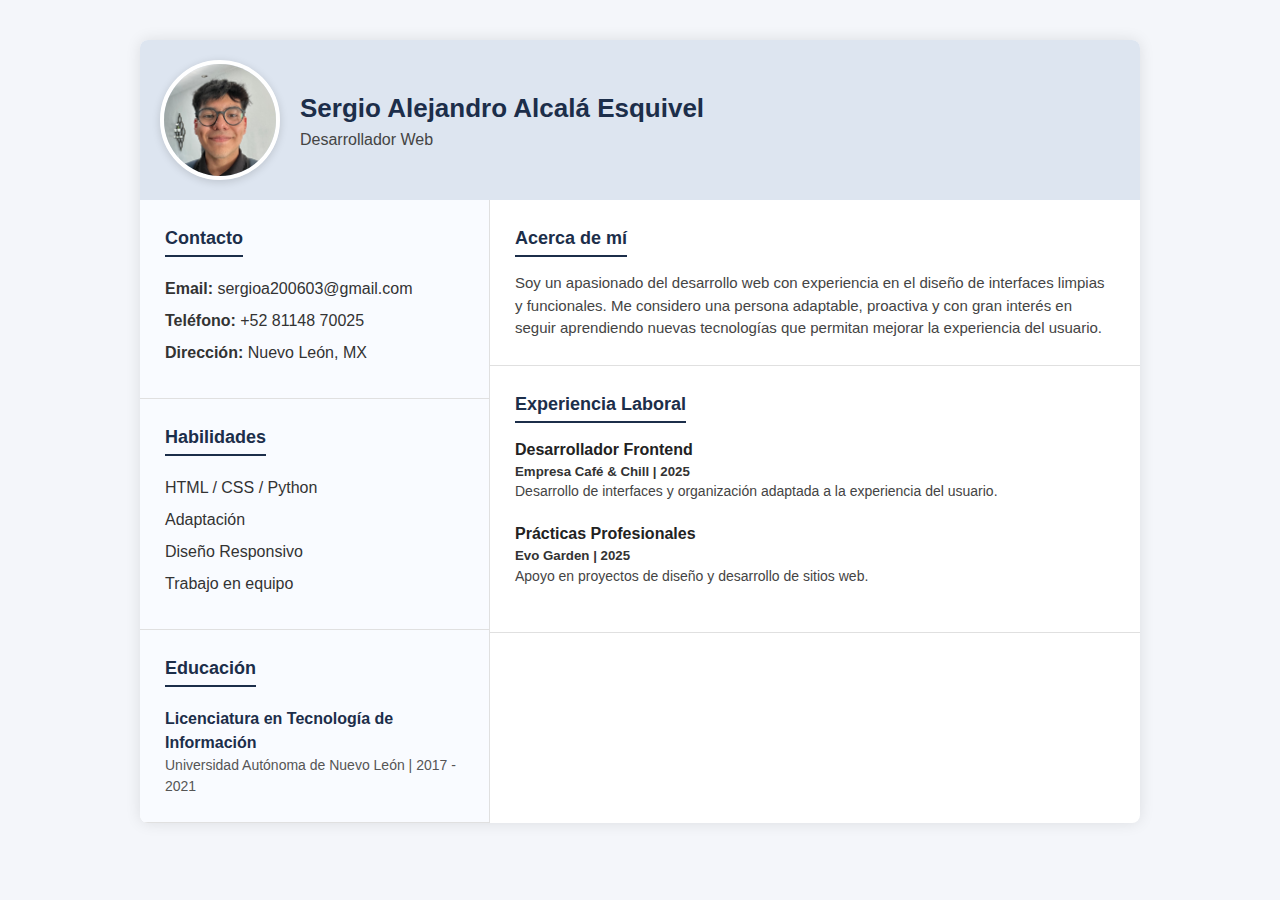
<file: cv/index.html>
<!DOCTYPE html>
<html lang="es">
<head>
    <meta charset="UTF-8">
    <meta name="viewport" content="width=device-width, initial-scale=0.5">
    <title>Currículum Vitae</title>
    <link rel="stylesheet" href="assets/css/style.css">
    <link rel="shortcut icon" href="assets/img/curriculum-vitae.svg" type="image/x-icon">
</head>
<body>
    <div class="cv-container">
        <header>
            <img src="assets/img/sergio.jpg" alt="Foto de perfil">
            <div>
                <h1>Sergio Alejandro Alcalá Esquivel</h1>
                <h2>Desarrollador Web</h2>
            </div>
        </header>
        <div class="columna-izquierda">
            <section class="info-personal">
                <h3>Contacto</h3>
                <ul>
                    <li><strong>Email:</strong> sergioa200603@gmail.com</li>
                    <li><strong>Teléfono:</strong> +52 81148 70025</li>
                    <li><strong>Dirección:</strong> Nuevo León, MX</li>
                </ul>
            </section>
            <section class="habilidades">
                <h3>Habilidades</h3>
                <ul>
                    <li>HTML / CSS / Python</li>
                    <li>Adaptación</li>
                    <li>Diseño Responsivo</li>
                    <li>Trabajo en equipo</li>
                </ul>
            </section>
            <section class="educacion">
                <h3>Educación</h3>
                <div class="item">
                    <h4>Licenciatura en Tecnología de Información</h4>
                    <p>Universidad Autónoma de Nuevo León | 2017 - 2021</p>
                </div>
            </section>
        </div>
        <div class="columna-derecha">
            <section class="perfil">
                <h3>Acerca de mí</h3>
                <p>
                    Soy un apasionado del desarrollo web con experiencia en el diseño de interfaces limpias 
                    y funcionales. Me considero una persona adaptable, proactiva y con gran interés en seguir 
                    aprendiendo nuevas tecnologías que permitan mejorar la experiencia del usuario.
                </p>
            </section>
            <section class="experiencia">
                <h3>Experiencia Laboral</h3>
                <div class="item">
                    <h4>Desarrollador Frontend</h4>
                    <h5>Empresa Café & Chill | 2025 </h5>
                    <p>Desarrollo de interfaces y organización adaptada a la experiencia del usuario.</p>
                </div>
                <div class="item">
                    <h4>Prácticas Profesionales</h4>
                    <h5>Evo Garden | 2025</h5>
                    <p>Apoyo en proyectos de diseño y desarrollo de sitios web.</p>
                </div>
            </section>
        </div>
    </div>
</body>
</html>
</file>
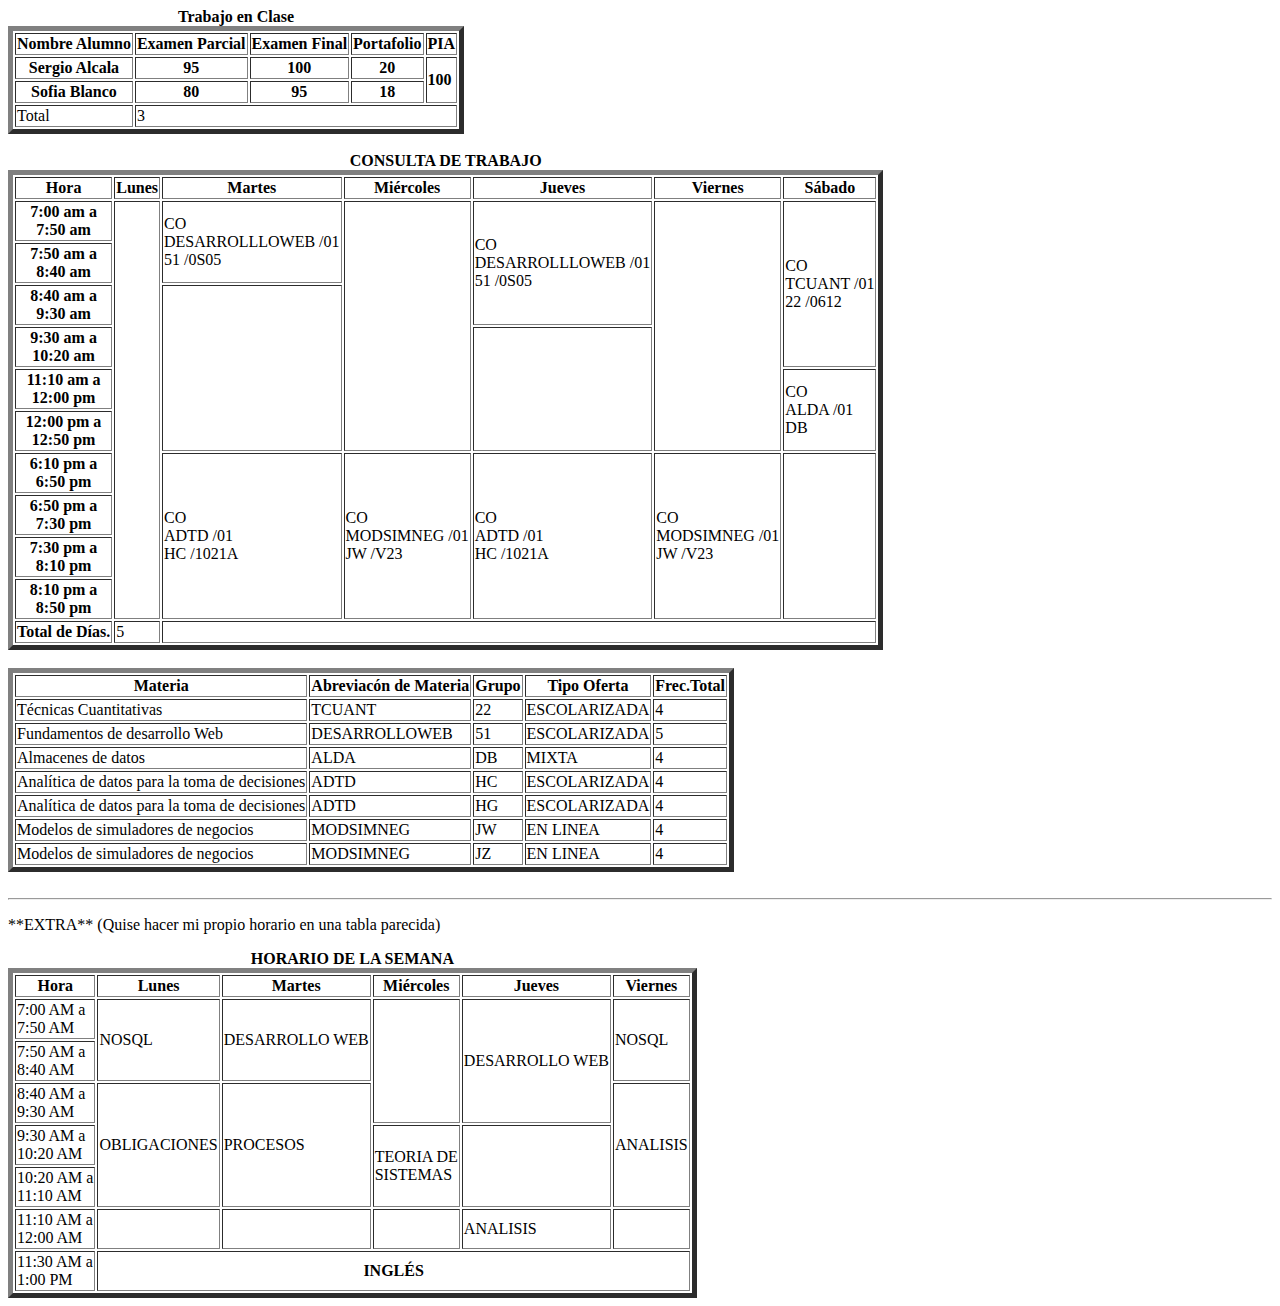
<file: horario.html>
<!DOCTYPE html>
<html lang="esp">
<head>
    <meta charset="UTF-8">
    <meta name="viewport" content="width=device-width, initial-scale=1.0">
    <title>Horario</title>
</head>
<body>
        <table Border="5">
            <caption><b>Trabajo en Clase</b></caption>
                <thead>
                    <tr>
                        <th>Nombre Alumno</th>
                        <th>Examen Parcial</th>
                        <th>Examen Final</th>
                        <th>Portafolio</th>
                        <th>PIA</th>
                    </tr>
                </thead>
                <tbody>
                    <tr>
                        <th>Sergio Alcala</th>
                        <th>95</th>
                        <th>100</th>
                        <th>20</th>
                        <td rowspan="2"><b>100</b></td>
                    </tr>
                    <tr>
                        <th>Sofia Blanco</th>
                        <th>80</th>
                        <th>95</th>
                        <th>18</th>
                    </tr>
                </tbody>
                <tfoot>
                    <tr>
                        <td>Total</td>
                        <td colspan="4">3</td>
                    </tr>
                </tfoot>
            </table>

        <!--EJERCICIO DE CLASE-->
        <br>
        <table Border="5">
            <caption><b>CONSULTA DE TRABAJO</b></caption>
                <thead>
                    <tr>
                        <th>Hora</th>
                        <th>Lunes</th>
                        <th>Martes</th>
                        <th>Miércoles</th>
                        <th>Jueves</th>
                        <th>Viernes</th>
                        <th>Sábado</th>
                    </tr>
                </thead>
                <tbody>
                    <tr>
                        <th>7:00 am a <br> 7:50 am</th>
                        <td rowspan=" 10 "></td>
                        <td rowspan="2">CO<br>DESARROLLLOWEB /01<br>51 /0S05</td>
                        <td rowspan = "6"></td>
                        <td rowspan="3">CO<br>DESARROLLLOWEB /01<br>51 /0S05</td>
                        <td rowspan = "6"></td>
                        <td rowspan="4">CO<br>TCUANT /01<br>22 /0612</td>
                    </tr>
                    <tr>
                        <th>7:50 am a <br> 8:40 am</th>
                    </tr>
                    <tr>
                        <th>8:40 am a <br> 9:30 am</th>
                        <td rowspan="4"></td>
                    </tr>
                    <tr>
                        <th>9:30 am a <br> 10:20 am</th>
                        <td rowspan="3"></td>
                    </tr>
                    <tr>
                        <th>11:10 am a <br> 12:00 pm</th>
                        <td rowspan="2">CO<br>ALDA /01<br>DB</td>
                    </tr>
                    <tr>
                        <th>12:00 pm a <br> 12:50 pm</th>
                    </tr>
                    <tr>
                        <th>6:10 pm a <br> 6:50 pm</th>
                        <td rowspan="4">CO<br>ADTD /01<br>HC /1021A</td>
                        <td rowspan="4">CO<br>MODSIMNEG /01<br>JW /V23</td>
                        <td rowspan="4">CO<br>ADTD /01<br>HC /1021A</td>
                        <td rowspan="4">CO<br>MODSIMNEG /01<br>JW /V23</td>
                        <td rowspan="4"></td>
                    </tr>
                    <tr>
                        <th>6:50 pm a <br> 7:30 pm</th>
                    </tr>
                    <tr>
                        <th>7:30 pm a <br> 8:10 pm</th>
                    </tr>
                    <tr>
                        <th>8:10 pm a <br> 8:50 pm</th>
                    </tr>
                    <tr>
                        <th>Total de Días.</th>
                        <td>5</td>
                        <td colspan="5"></td>
                    </tr>
                </tbody>
        </table>

        <br>

        <table border="5">
            <thead>
                <tr>
                    <th>Materia</th>
                    <th>Abreviacón de Materia</th>
                    <th>Grupo</th>
                    <th>Tipo Oferta</th>
                    <th>Frec.Total</th>
                </tr>
            </thead>
            <tbody>
                <tr>
                    <td>Técnicas Cuantitativas</td>
                    <td>TCUANT</td>
                    <td>22</td>
                    <td>ESCOLARIZADA</td>
                    <td>4</td>
                </tr>
                <tr>
                    <td>Fundamentos de desarrollo Web</td>
                    <td>DESARROLLOWEB</td>
                    <td>51</td>
                    <td>ESCOLARIZADA</td>
                    <td>5</td>
                </tr>
                <tr>
                    <td>Almacenes de datos</td>
                    <td>ALDA</td>
                    <td>DB</td>
                    <td>MIXTA</td>
                    <td>4</td>
                </tr>
                <tr>
                    <td>Analítica de datos para la toma de decisiones</td>
                    <td>ADTD</td>
                    <td>HC</td>
                    <td>ESCOLARIZADA</td>
                    <td>4</td>
                </tr>
                <tr>
                    <td>Analítica de datos para la toma de decisiones</td>
                    <td>ADTD</td>
                    <td>HG</td>
                    <td>ESCOLARIZADA</td>
                    <td>4</td>
                </tr>
                <tr>
                    <td>Modelos de simuladores de negocios</td>
                    <td>MODSIMNEG</td>
                    <td>JW</td>
                    <td>EN LINEA</td>
                    <td>4</td>
                </tr>
                <tr>
                    <td>Modelos de simuladores de negocios</td>
                    <td>MODSIMNEG</td>
                    <td>JZ</td>
                    <td>EN LINEA</td>
                    <td>4</td>
                </tr>
            </tbody>
        </table>
        <br><hr><p>**EXTRA** (Quise hacer mi propio horario en una tabla parecida)</p>
        <table Border="5">
            <caption><b>HORARIO DE LA SEMANA</caption>
            <thead>
                <tr>
                    <th>Hora</th>
                    <th>Lunes</th>
                    <th>Martes</th>
                    <th>Miércoles</th>
                    <th>Jueves</th>
                    <th>Viernes</th>
                </tr>
            </thead>
            <tbody>
                <tr>
                    <td>7:00 AM a<br>7:50 AM</td>
                    <td rowspan="2">NOSQL</td>
                    <td rowspan="2">DESARROLLO WEB</td>
                    <td rowspan="3"></td>
                    <td rowspan="3">DESARROLLO WEB</td>
                    <td rowspan="2">NOSQL</td>
                </tr>
                <tr>
                    <td>7:50 AM a<br>8:40 AM</td>
                </tr>
                <tr>
                    <td>8:40 AM a<br>9:30 AM</td>
                    <td rowspan="3">OBLIGACIONES</td>
                    <td rowspan="3">PROCESOS</td>
                    <td rowspan="3">ANALISIS</td>
                </tr>
                <tr>
                    <td>9:30 AM a<br>10:20 AM</td>
                    <td rowspan="2">TEORIA DE<br>SISTEMAS</td>
                    <td rowspan="2"></td>
                </tr>
                <tr>
                    <td>10:20 AM a<br>11:10 AM</td>
                </tr>
                <tr>
                    <td>11:10 AM a<br>12:00 AM</td>
                    <td rowspan="1"></td>
                    <td rowspan="1"></td>
                    <td rowspan="1"></td>
                    <td rowspan="1">ANALISIS</td>
                    <td rowspan="1"></td>
                </tr>
                <tr>
                    <td>11:30 AM a<br>1:00 PM</td>
                    <th colspan="5">INGLÉS</th>

                </tr>
            </tbody>
        </table>

</body>
</html>
</file>
<file: cv/assets/css/style.css>
* {
    margin: 0;
    padding: 0;
    box-sizing: border-box;
}

body {
    font-family: "Arial", sans-serif;
    background: #f4f6fa;
    color: #333;
    line-height: 1.5;
}

.cv-container {
    max-width: 1000px;
    margin: 40px auto;
    background: #fff;
    display: grid;
    grid-template-columns: 35% 65%;
    grid-template-areas: 
        "header header"
        "izquierda derecha";
    box-shadow: 0 0 15px rgba(0,0,0,0.1);
    border-radius: 8px;
    overflow: hidden;
}

/* Encabezado */
header {
    grid-area: header;
    display: flex;
    align-items: center;
    background: #dde5f0;
    padding: 20px;
    gap: 20px;
}

header img {
    width: 120px;
    height: 120px;
    border-radius: 50%;
    object-fit: cover;
    border: 4px solid #fff;
    box-shadow: 0 2px 8px rgba(0,0,0,0.15);
}

header h1 {
    font-size: 26px;
    color: #1c2e4a;
}

header h2 {
    font-size: 16px;
    font-weight: normal;
    color: #444;
}

/* Columna izquierda */
.columna-izquierda {
    grid-area: izquierda;
    background: #f9fbff;
    border-right: 1px solid #e0e0e0;
}

.columna-izquierda section {
    padding: 25px;
    border-bottom: 1px solid #e0e0e0;
}

.columna-izquierda h3 {
    font-size: 18px;
    color: #1c2e4a;
    margin-bottom: 10px;
    border-bottom: 2px solid #1c2e4a;
    display: inline-block;
    padding-bottom: 3px;
}

.columna-izquierda ul {
    list-style: none;
    margin-top: 10px;
}

.columna-izquierda li {
    margin-bottom: 8px;
}

.educacion .item {
    margin-top: 10px;
}

.educacion h4 {
    font-size: 16px;
    font-weight: bold;
    color: #1c2e4a;
}

.educacion p {
    font-size: 14px;
    color: #555;
}

/* Columna derecha */
.columna-derecha {
    grid-area: derecha;
}

.columna-derecha section {
    padding: 25px;
    border-bottom: 1px solid #e0e0e0;
}

.columna-derecha h3 {
    font-size: 18px;
    color: #1c2e4a;
    margin-bottom: 15px;
    border-bottom: 2px solid #1c2e4a;
    display: inline-block;
    padding-bottom: 3px;
}

.perfil p {
    font-size: 15px;
    color: #444;
}

.experiencia .item {
    margin-bottom: 20px;
}

.experiencia h4 {
    font-size: 16px;
    color: #222;
}

.experiencia span {
    font-size: 14px;
    color: #666;
    display: block;
    margin: 3px 0;
}

.experiencia p {
    font-size: 14px;
    color: #444;
}

@media (max-width: 768px) {
    .cv-container {
        grid-template-columns: 1fr;
        grid-template-areas: 
            "header"
            "izquierda"
            "derecha";
    }

    header {
        flex-direction: column;
        text-align: center;
    }

    .columna-izquierda {
        border-right: none;
        border-bottom: 1px solid #e0e0e0;
    }
}
</file>
